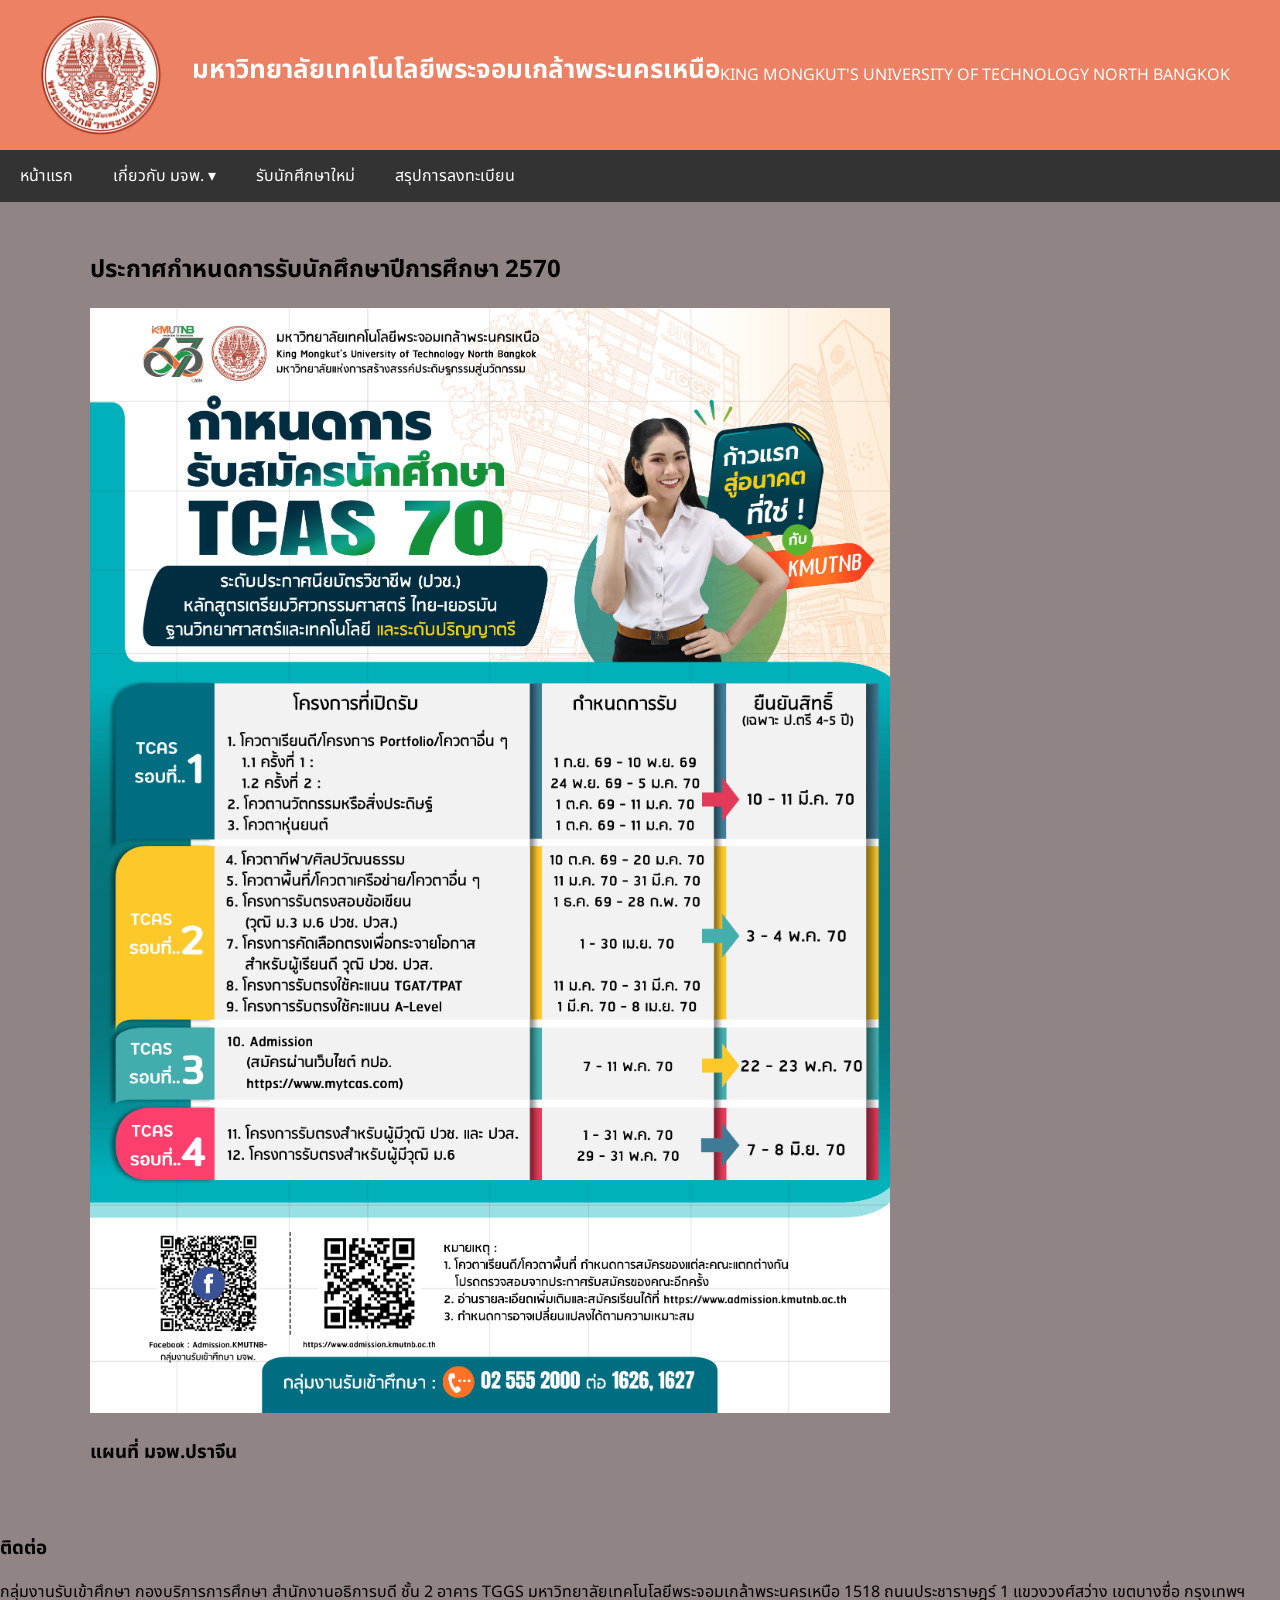
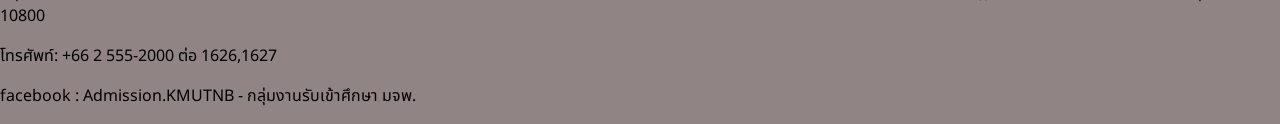
<file: project2-main/project2-main/project2/index.html>
<!DOCTYPE html>
<html lang="en">
<head>
    <meta charset="UTF-8">
    <meta name="viewport" content="width=device-width, initial-scale=1.0">
    <title>Document</title>
    <link rel="stylesheet" href="styec.css">
    <link rel="stylesheet" href="media.css">
</head>

<body>
    <header>
        <img src="image/logo_kmutnb-(6).png" alt="">
        <h3>มหาวิทยาลัยเทคโนโลยีพระจอมเกล้าพระนครเหนือ</h3>
        <p>KING MONGKUT'S UNIVERSITY OF TECHNOLOGY NORTH BANGKOK</p>
    </header>

    <nav>
    <ul class="main-menu">
        <li><a href="index.html">หน้าแรก</a></li>
        <li class="dropdown">
            <a href="about.html">เกี่ยวกับ มจพ. ▾</a>
            <ul class="dropdown-menu">
                <li><a href="story.html">ประวัติ</a></li>

            </ul>
        </li>

        <li><a href="apply.html">รับนักศึกษาใหม่</a></li>
        <li><a href="contact.html">สรุปการลงทะเบียน</a></li>
    </ul>
</nav>

    <section>
        <ul>
            <h1>ประกาศกำหนดการรับนักศึกษาปีการศึกษา 2570</h1>
            <img src="image/Timeline2570_1.jpg" alt="">
            <h3>แผนที่ มจพ.ปราจีน</h3>
         <!--   <iframe src="https://www.google.com/maps/embed?pb=!1m18!1m12!1m3!1d42062.910656574255!2d101.34570187418262!3d14.135853806708218!2m3!1f0!2f0!3f0!3m2!1i1024!2i768!4f13.1!3m3!1m2!1s0x311c52d1517a368f%3A0xdb2834d0125dc485![base64]!5e1!3m2!1sth!2sth!4v1788113570412!5m2!1sth!2sth" width="600" height="450" style="border:0;" allowfullscreen="" loading="lazy" referrerpolicy="strict-origin-when-cross-origin"></iframe>  -->
        </ul>
    </section>

    <article>

    </article>

    <aside>

    </aside>

    <footer>
        <h3>ติดต่อ</h3>
        <p>กลุ่มงานรับเข้าศึกษา กองบริการการศึกษา สำนักงานอธิการบดี ชั้น 2 อาคาร TGGS มหาวิทยาลัยเทคโนโลยีพระจอมเกล้าพระนครเหนือ 1518
            ถนนประชาราษฎร์ 1 แขวงวงศ์สว่าง เขตบางซื่อ กรุงเทพฯ 10800</p>
        <p>โทรศัพท์: +66 2 555-2000 ต่อ 1626,1627</p>
        <p>facebook : Admission.KMUTNB - กลุ่มงานรับเข้าศึกษา มจพ.</p>
    </footer>
</body>
</html>
</file>
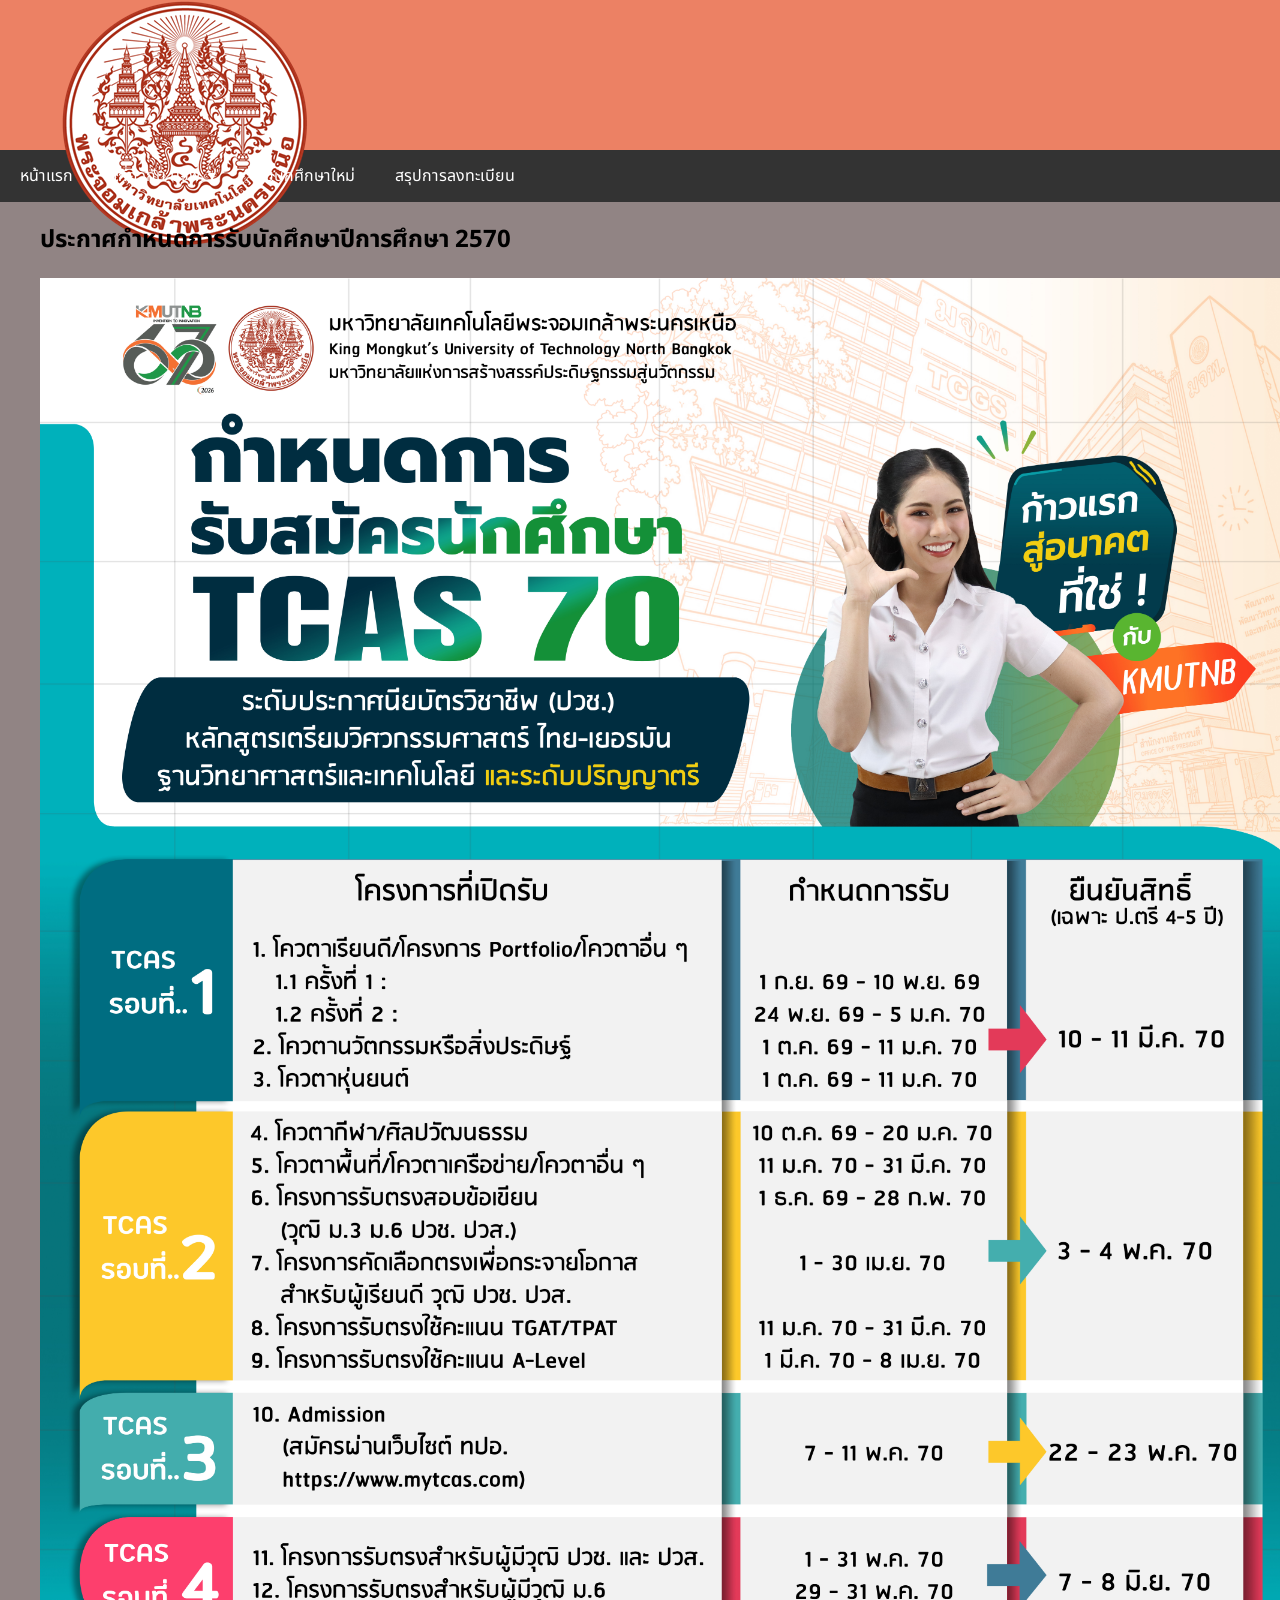
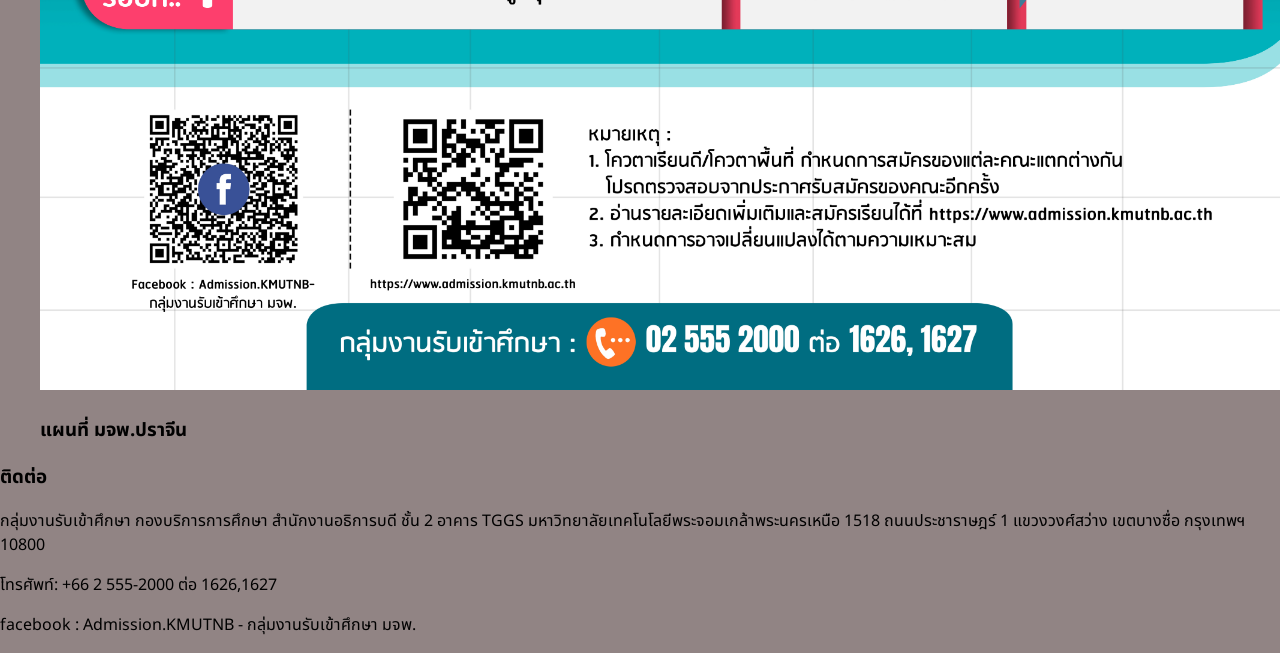
<file: project2-main/project2-main/project2/about.html>
<!DOCTYPE html>
<html lang="en">
<head>
    <meta charset="UTF-8">
    <meta name="viewport" content="width=device-width, initial-scale=1.0">
    <title>Document</title>
    <link rel="stylesheet" href="styec.css">
</head>

<body>
    <header>
        <img src="image/logo_kmutnb-(6).png" alt="">
        <h3>มหาวิทยาลัยเทคโนโลยีพระจอมเกล้าพระนครเหนือ</h3>
        <p>KING MONGKUT'S UNIVERSITY OF TECHNOLOGY NORTH BANGKOK</p>
    </header>

    <nav>
    <ul class="main-menu">
        <li><a href="index.html">หน้าแรก</a></li>
        <li class="dropdown">
            <a href="about.html">เกี่ยวกับ มจพ. ▾</a>
            <ul class="dropdown-menu">
                <li><a href="story.html">ประวัติ</a></li>

            </ul>
        </li>

        <li><a href="apply.html">รับนักศึกษาใหม่</a></li>
        <li><a href="contact.html">สรุปการลงทะเบียน</a></li>
    </ul>
</nav>

    <section>
        <ul>
            <h1>ประกาศกำหนดการรับนักศึกษาปีการศึกษา 2570</h1>
            <img src="image/Timeline2570_1.jpg" alt="">
            <h3>แผนที่ มจพ.ปราจีน</h3>
         <!--   <iframe src="https://www.google.com/maps/embed?pb=!1m18!1m12!1m3!1d42062.910656574255!2d101.34570187418262!3d14.135853806708218!2m3!1f0!2f0!3f0!3m2!1i1024!2i768!4f13.1!3m3!1m2!1s0x311c52d1517a368f%3A0xdb2834d0125dc485![base64]!5e1!3m2!1sth!2sth!4v1788113570412!5m2!1sth!2sth" width="600" height="450" style="border:0;" allowfullscreen="" loading="lazy" referrerpolicy="strict-origin-when-cross-origin"></iframe>  -->
        </ul>
    </section>

    <article>

    </article>

    <aside>

    </aside>

    <footer>
        <h3>ติดต่อ</h3>
        <p>กลุ่มงานรับเข้าศึกษา กองบริการการศึกษา สำนักงานอธิการบดี ชั้น 2 อาคาร TGGS มหาวิทยาลัยเทคโนโลยีพระจอมเกล้าพระนครเหนือ 1518
            ถนนประชาราษฎร์ 1 แขวงวงศ์สว่าง เขตบางซื่อ กรุงเทพฯ 10800</p>
        <p>โทรศัพท์: +66 2 555-2000 ต่อ 1626,1627</p>
        <p>facebook : Admission.KMUTNB - กลุ่มงานรับเข้าศึกษา มจพ.</p>
    </footer>
</body>
</html>
</file>
<file: project2-main/project2-main/project2/styec.css>
@import url('https://fonts.googleapis.com/css2?family=IM+Fell+English:ital@0;1&family=Noto+Sans+Thai:wght@100..900&display=swap');
body{
    background-color: #918484;
    font-family: "Noto Sans Thai", sans-serif;
    margin: 0;
    padding: 0;
    overflow-x: hidden;
}
/* Style the header */
header{
    background-color: #ec8164;
    height: 150px;
    width: auto;
}

header img{
    width: auto;
    height: 150px;
    padding-left: 60px;
    max-width: 100%;
    height: auto;
}
header h3{
    display: block;
    color: #ffffff;
    text-align: center;
    font-size: 30px;
    font-size: 30px;
    margin-bottom: 35px;
}
header p{
    color: #ffffff;
    text-align: center;
    font-size: 20px;
}

section ul img{
    width: 100%;
    height: auto;
}

/* จัดสไตล์แถบเมนูหลัก */
.main-menu {
    list-style: none;
    margin: 0;
    padding: 0;
    background-color: #333;
    display: flex; /* จัดเมนูหลักเรียงแถวนอน */
}

.main-menu > li {
    position: relative; /* ให้เมนูลูกอ้างอิงตำแหน่งจากเมนูแม่ */
}

.main-menu a {
    display: block;
    padding: 14px 20px;
    color: white;
    text-decoration: none;
}

.main-menu a:hover {
    background-color: #555;
}
/* จัดสไตล์เมนูลูก */
.dropdown-menu {
    display: none; 
    position: absolute; 
    top: 100%;          
    left: 0;
    background-color: #222;
    min-width: 200px;
    list-style: none;
    padding: 0;
    margin: 0;
    box-shadow: 0px 8px 16px rgba(0,0,0,0.3); 
}

.dropdown-menu li a {
    padding: 10px 15px;
    border-bottom: 1px solid #333;
}

.dropdown:hover .dropdown-menu {
    display: block;
}
</file>
<file: project2-main/project2-main/project2/media.css>
/* ==========================================================================
   1. สำหรับจอคอมพิวเตอร์ / โน้ตบุ๊ก (Desktop & Laptop: 1025px ขึ้นไป)
   ========================================================================== */
@media screen and (min-width: 1025px) {
    header {
        display: flex;
        align-items: center;
        justify-content: flex-start;
        padding: 0 40px;
        height: auto;
        min-height: 150px;
    }

    header img {
        height: 120px;
        width: auto;
        padding-left: 0;
        margin-right: 30px;
    }

    header h3 {
        margin: 0 0 10px 0;
        text-align: left;
        font-size: 26px;
    }

    header p {
        margin: 0;
        text-align: left;
        font-size: 16px;
    }

    section {
        padding: 30px 50px;
    }

    section ul img {
        width: 100%;
        max-width: 800px; /* ให้รูปแสดงขนาดพอดีในจอคอม */
        height: auto;
    }
}


/* ==========================================================================
   2. สำหรับแท็บเล็ต / ไอแพด (Tablet & iPad: 769px - 1024px)
   ========================================================================== */
@media screen and (min-width: 769px) and (max-width: 1024px) {
    header {
        display: flex;
        align-items: center;
        padding: 15px 20px;
        height: auto;
    }

    header img {
        height: 90px;
        width: auto;
        padding-left: 0;
        margin-right: 20px;
    }

    header h3 {
        margin: 0 0 5px 0;
        text-align: left;
        font-size: 20px;
    }

    header p {
        margin: 0;
        text-align: left;
        font-size: 13px;
    }

    /* เมนูหลักในไอแพดยังเรียงแนวนอน แต่ปรับขนาดให้อ่านง่ายขึ้น */
    .main-menu a {
        padding: 12px 16px;
        font-size: 15px;
    }

    section {
        padding: 20px;
    }

    section ul img {
        width: 100%;
        max-width: 600px;
        height: auto;
    }
}


/* ==========================================================================
   3. สำหรับสมาร์ตโฟน (Mobile Portrait & Landscape: ไม่เกิน 768px)
   ========================================================================== */
@media screen and (max-width: 768px) {
    /* ปรับ Header เป็นแนวตั้ง และจัดให้อยู่ตรงกลาง */
    header {
        display: flex;
        flex-direction: column;
        align-items: center;
        justify-content: center;
        text-align: center;
        height: auto;
        padding: 20px 15px;
    }

    header img {
        height: 80px;
        width: auto;
        padding-left: 0;
        margin-bottom: 10px;
    }

    header h3 {
        margin: 5px 0;
        text-align: center;
        font-size: 18px;
    }

    header p {
        margin: 0;
        text-align: center;
        font-size: 12px;
    }

    /* เปลี่ยนเมนูจากแนวนอนให้เป็นแถวเรียงลงมาแนวตั้ง */
    .main-menu {
        flex-direction: column;
        width: 100%;
    }

    .main-menu > li {
        width: 100%;
        border-bottom: 1px solid #444;
    }

    .main-menu a {
        padding: 12px 20px;
    }

    /* ปรับ Dropdown Menu ในมือถือให้อยู่ใต้หัวข้อแม่ ไม่ลอยบัง */
    .dropdown-menu {
        position: static;
        width: 100%;
        box-shadow: none;
        background-color: #222;
    }

    .dropdown-menu li a {
        padding-left: 35px; /* ย่อหน้าเมนูลูกลงไป */
        background-color: #1a1a1a;
    }

    /* ปรับเนื้อหาและรูปภาพให้ขยายเต็มความกว้างหน้าจอมือถือ */
    section {
        padding: 15px;
    }

    section ul img {
        width: 100%;
        height: auto;
    }

    footer {
        padding: 20px 15px;
        font-size: 14px;
    }
}
</file>
